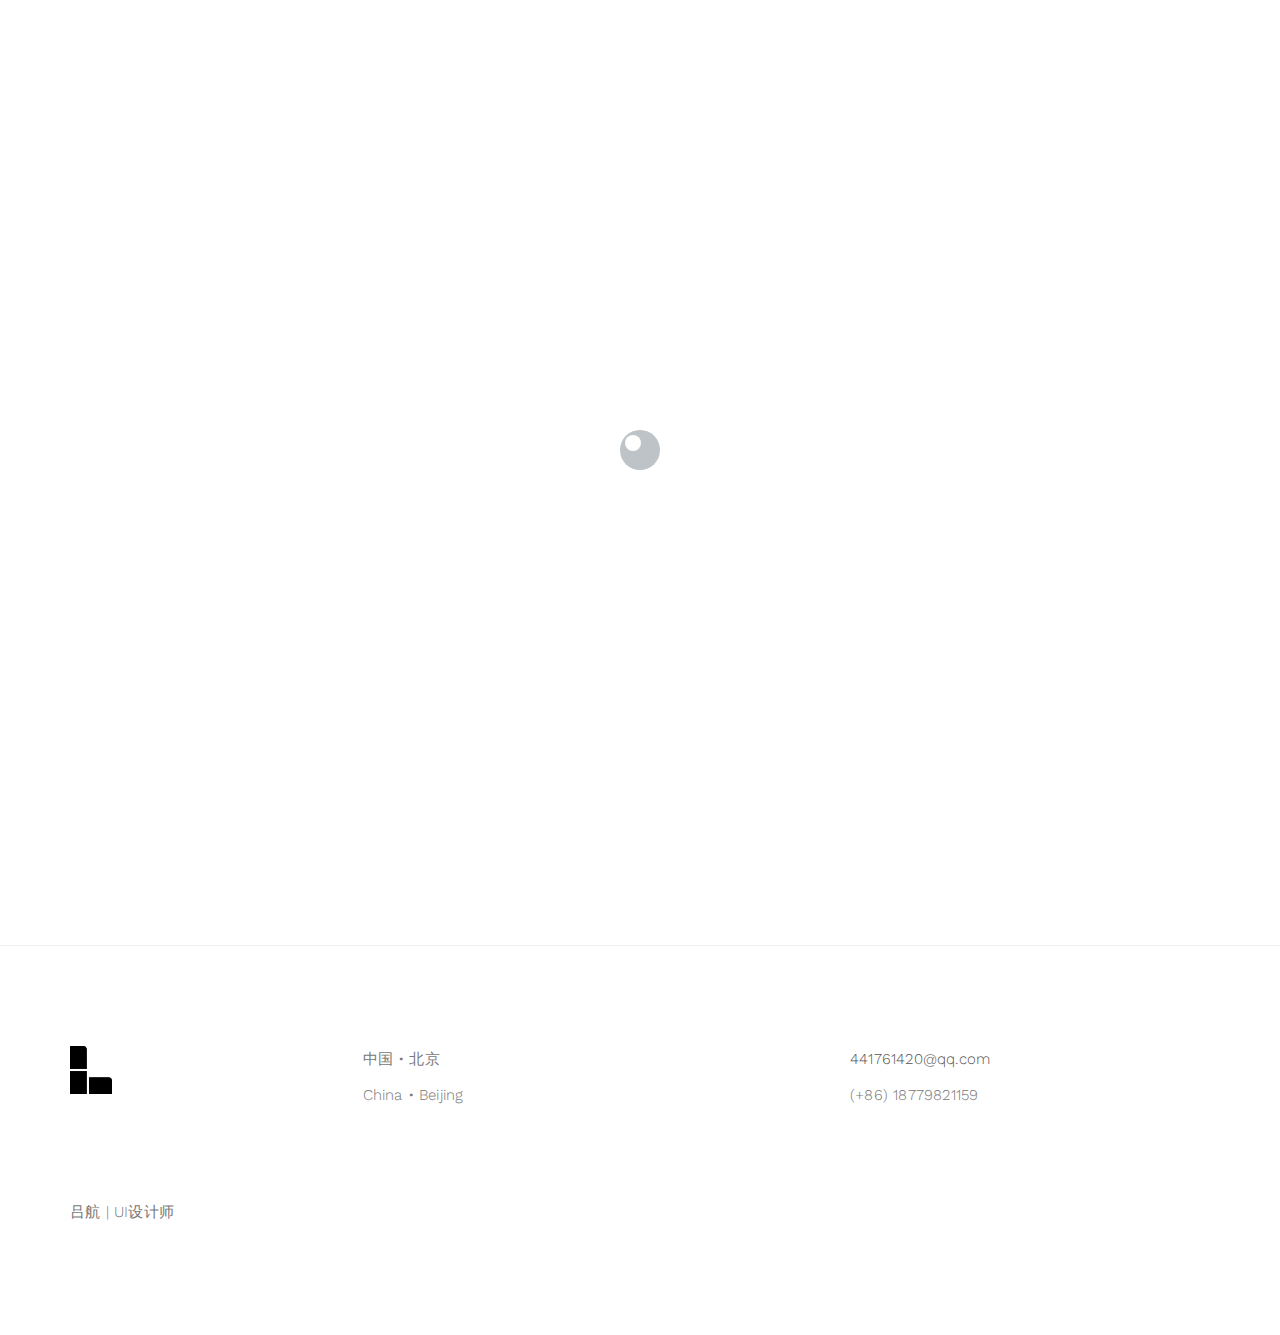
<file: contact.html>
<!DOCTYPE html>
<html lang="en">
<head>

<meta charset="UTF-8">
<meta http-equiv="X-UA-Compatible" content="IE=Edge">
<meta name="description" content="">
<meta name="keywords" content="">
<meta name="author" content="">
<meta name="viewport" content="width=device-width, initial-scale=1, maximum-scale=1">

<title>吕航 | 个人主页</title>

<link rel="stylesheet" href="css/bootstrap.min.css">
<link rel="stylesheet" href="css/font-awesome.min.css">

<!-- Main css -->
<link rel="stylesheet" href="css/style.css">
<link href="https://fonts.googleapis.com/css?family=Work+Sans:300,400,700" rel="stylesheet">

</head>
<body>



<!-- PRE LOADER -->

<div class="preloader">
     <div class="sk-spinner sk-spinner-wordpress">
          <span class="sk-inner-circle"></span>
     </div>
</div>

<!-- Navigation section  -->

<div class="navbar navbar-default navbar-static-top" role="navigation">
     <div class="container">

          <div class="navbar-header">
               <button class="navbar-toggle" data-toggle="collapse" data-target=".navbar-collapse">
                    <span class="icon icon-bar"></span>
                    <span class="icon icon-bar"></span>
                    <span class="icon icon-bar"></span>
               </button>
               <a href="index.html" class="navbar-brand"><img class="logo-img" src="images/logo.png" alt=""></a>
          </div>
          <div class="collapse navbar-collapse">
               <ul class="nav navbar-nav navbar-right">
                    <li class="active"><a href="index.html">项目</a></li>
                    <li><a href="history.html">作品</a></li>
                    <li><a href="resume.html">简历</a></li>
                    <li><a href="contact.html">联系方式</a></li>
               </ul>
          </div>

     </div>
</div>


<!-- Contact Section -->

<section id="contact">
     <div class="container">
          <div class="row">

               <div class="col-md-offset-1 col-md-10 col-sm-12">
                    <div class="section-title">
                         <h3>get in touch</h3>
                         <h2>The creative web & mobile studio and focused on brand identity, web development and social marketing.</h2>
                    </div>

                    <form action="#" method="post">
                         <div class="col-md-6 col-sm-6">
                              <input type="text" class="form-control" placeholder="Name">
                         </div>
                         <div class="col-md-6 col-sm-6">
                              <input type="email" class="form-control" placeholder="Email">
                         </div>
                         <div class="col-md-6 col-sm-6">
                              <input type="telephone" class="form-control" placeholder="Phone Number">
                         </div>
                         <div class="col-md-6 col-sm-6">
                              <select class="form-control">
                                   <option>Budget Select</option>
                                   <option>$1200 to $1600</option>
                                   <option>$2200 to $2400</option>
                                   <option>$2500 to $3800</option>
                              </select>
                         </div>
                         <div class="col-md-12 col-sm-12"> 
                              <textarea class="form-control" rows="5" placeholder="Project Details"></textarea>
                         </div>
                         <div class="col-md-3 col-sm-4">
                              <input type="submit" class="form-control" value="Send Message">
                         </div>
                    </form>
               </div>

          </div>
     </div>
</section>

<!-- Footer Section -->

<footer>
     <div class="container">
          <div class="row">

               <div class="col-md-3 col-sm-3">
                    <img class="logo-img" src="images/logo.png" alt="">
               </div>

               <div class="col-md-4 col-sm-4">
                    <p>中国 • 北京</p>
                    <p>China • Beijing</p>
               </div>

               <div class="col-md-offset-1 col-md-4 col-sm-offset-1 col-sm-3">
                    <p><a href="mailto:youremail@gmail.com">441761420@qq.com</a></p>
                    <p>(+86) 18779821159</p>
               </div>

               <div class="clearfix col-md-12 col-sm-12">
                    <hr>
               </div>

               <div class="col-md-6 col-sm-6">
                    <div class="footer-copyright">
                         <p> 吕航 | UI设计师</p>
                    </div>
               </div>

          </div>
     </div>
</footer>


<!-- SCRIPTS -->

<script src="js/jquery.js"></script>
<script src="js/bootstrap.min.js"></script>
<script src="js/custom.js"></script>

</body>
</html>
</file>
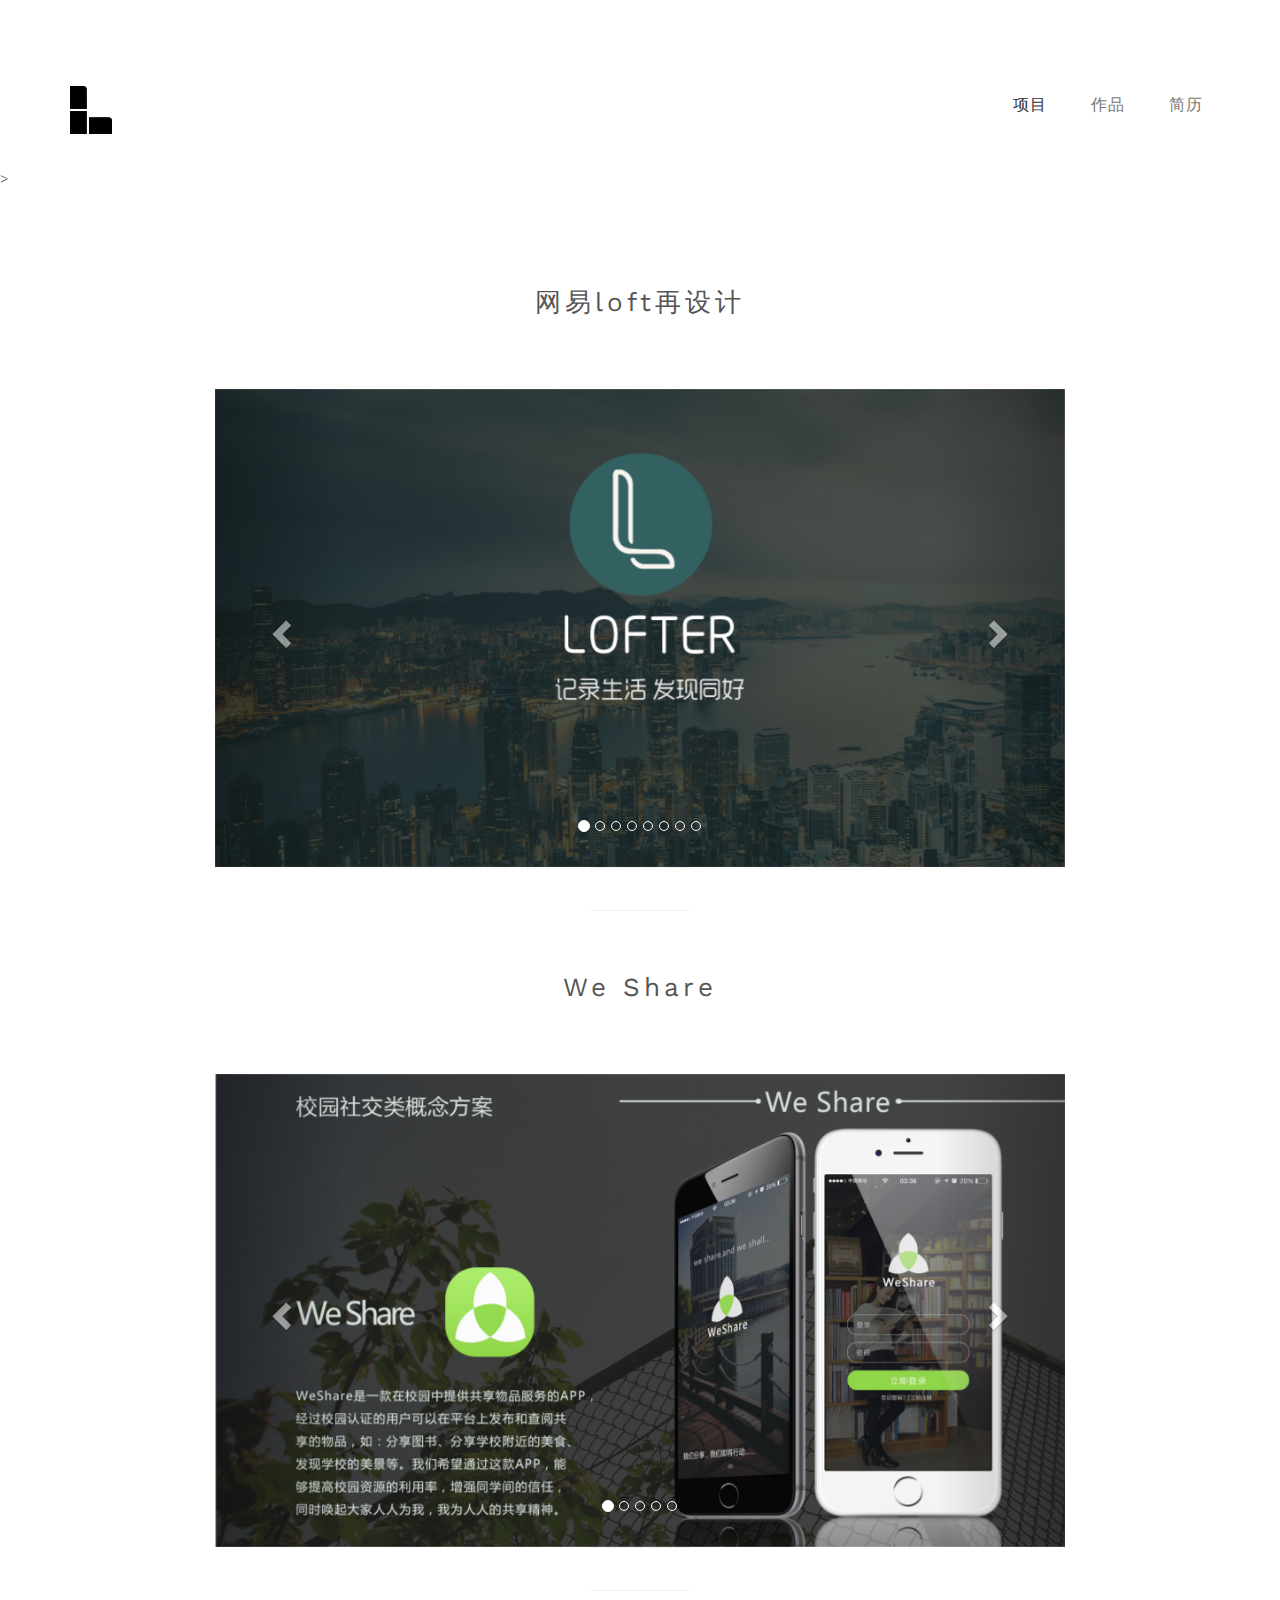
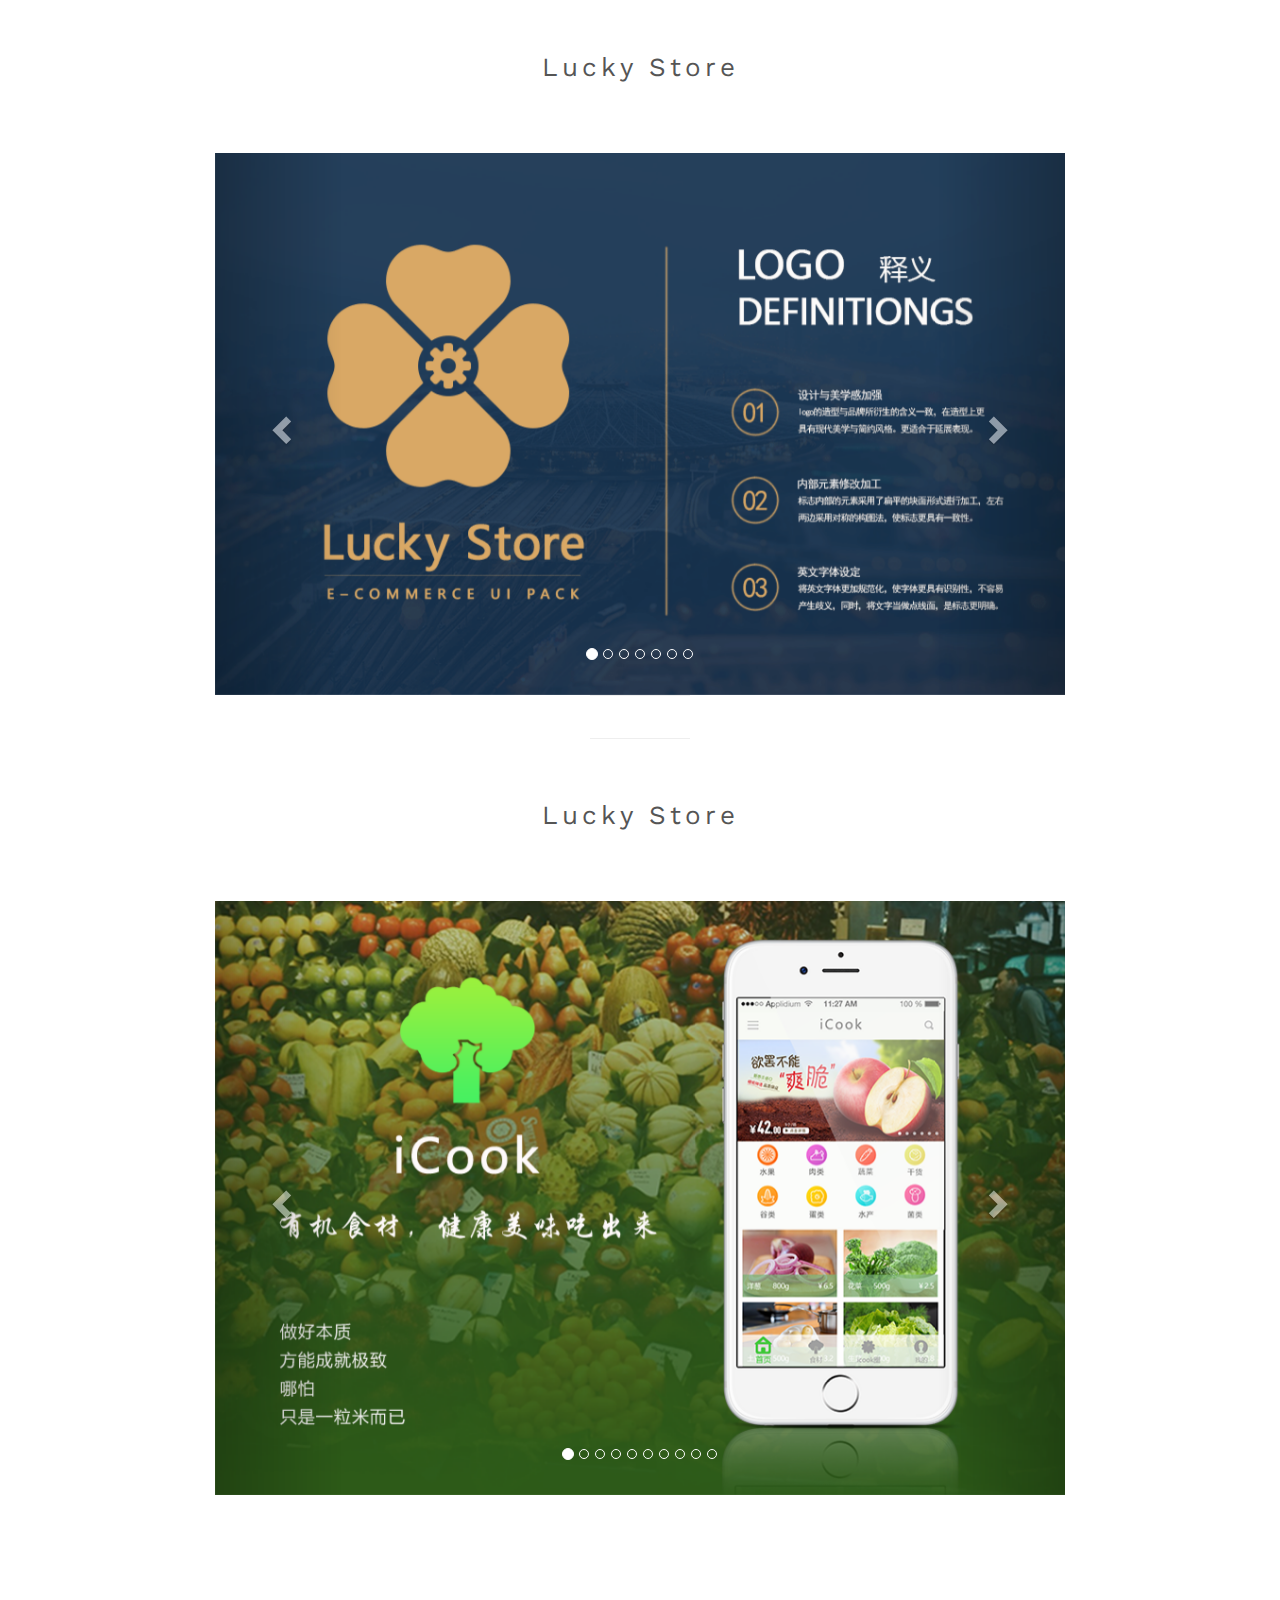
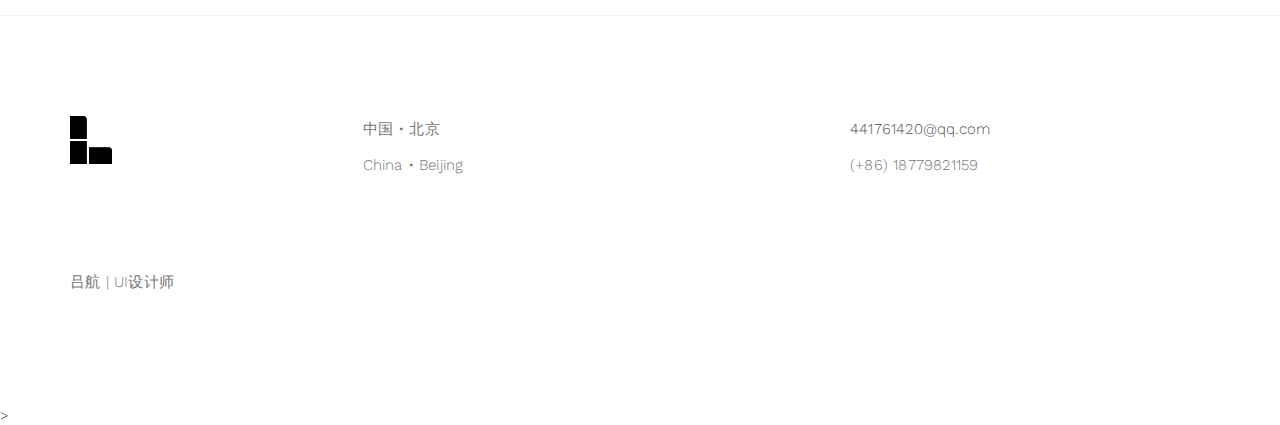
<file: history.html>
<!DOCTYPE html>
<html lang="en">
<head>

<meta charset="UTF-8">
<meta http-equiv="X-UA-Compatible" content="IE=Edge">
<meta name="description" content="">
<meta name="keywords" content="">
<meta name="author" content="">
<meta name="viewport" content="width=device-width, initial-scale=1, maximum-scale=1">

<title>吕航 | 个人主页</title>

<link rel="stylesheet" href="css/bootstrap.min.css">
<link rel="stylesheet" href="css/font-awesome.min.css">

<!-- Main css -->
<link rel="stylesheet" href="css/style.css">
<link href="https://fonts.googleapis.com/css?family=Work+Sans:300,400,700" rel="stylesheet">

</head>
<body>


<!-- Navigation section  -->

<div class="navbar navbar-default navbar-static-top" role="navigation">
     <div class="container">

          <div class="navbar-header">
               <button class="navbar-toggle" data-toggle="collapse" data-target=".navbar-collapse">
                    <span class="icon icon-bar"></span>
                    <span class="icon icon-bar"></span>
                    <span class="icon icon-bar"></span>
               </button>
               <a href="index.html" class="navbar-brand"><img class="logo-img" src="images/logo.png" alt=""></a>
          </div>
          <div class="collapse navbar-collapse">
               <ul class="nav navbar-nav navbar-right">
                    <li class="active"><a href="index.html">项目</a></li>
                    <li><a href="history.html">作品</a></li>
                    <li><a href="resume.html">简历</a></li>
               </ul>
          </div>

     </div>
</div>>
</div>


<!-- About Section -->

<section id="about">
     <div class="container">
          <div class="row">

               <div class="col-md-offset-1 col-md-10 col-sm-12">
                    <div class="section-title">
                         <h3>网易loft再设计</h3>
                    </div>
                    <div id="carousel-lofter" class="carousel slide" data-ride="carousel"  style="width: 90%;margin-left:5%;">
                         <!-- Indicators -->
                         <ol class="carousel-indicators">
                              <li data-target="#carousel-lofter" data-slide-to="0" class="active"></li>
                              <li data-target="#carousel-lofter" data-slide-to="1"></li>
                              <li data-target="#carousel-lofter" data-slide-to="2"></li>
                              <li data-target="#carousel-lofter" data-slide-to="3"></li>
                              <li data-target="#carousel-lofter" data-slide-to="4"></li>
                              <li data-target="#carousel-lofter" data-slide-to="5"></li>
                              <li data-target="#carousel-lofter" data-slide-to="6"></li>
                              <li data-target="#carousel-lofter" data-slide-to="7"></li>
                         </ol>

                         <!-- Wrapper for slides -->
                         <div class="carousel-inner" role="listbox">
                              <div class="item active">
                                   <img src="history/lofter/1.png" alt="...">
                              </div>
                              <div class="item">
                                   <img src="history/lofter/2.png" alt="...">
                              </div>
                              <div class="item">
                                   <img src="history/lofter/3.png" alt="...">
                              </div>
                              <div class="item">
                                   <img src="history/lofter/4.png" alt="...">
                              </div>
                              <div class="item">
                                   <img src="history/lofter/5.png" alt="...">
                              </div>
                              <div class="item">
                                   <img src="history/lofter/6.png" alt="...">
                              </div>
                              <div class="item">
                                   <img src="history/lofter/7.png" alt="...">
                              </div>
                              <div class="item">
                                   <img src="history/lofter/8.png" alt="...">
                              </div>
                         </div>

                         <!-- Controls -->
                         <a class="left carousel-control" href="#carousel-lofter" role="button" data-slide="prev">
                              <span class="glyphicon glyphicon-chevron-left" aria-hidden="true"></span>
                              <span class="sr-only">Previous</span>
                         </a>
                         <a class="right carousel-control" href="#carousel-lofter" role="button" data-slide="next">
                              <span class="glyphicon glyphicon-chevron-right" aria-hidden="true"></span>
                              <span class="sr-only">Next</span>
                         </a>
                    </div>
               </div>

               <hr>
               <hr>

               <div class="col-md-offset-1 col-md-10 col-sm-12">
                    <div class="section-title">
                         <h3>We Share</h3>
                    </div>
                    <div id="carousel-weshare" class="carousel slide" data-ride="carousel"  style="width: 90%;margin-left:5%;">
                         <!-- Indicators -->
                         <ol class="carousel-indicators">
                              <li data-target="#carousel-weshare" data-slide-to="0" class="active"></li>
                              <li data-target="#carousel-weshare" data-slide-to="1"></li>
                              <li data-target="#carousel-weshare" data-slide-to="2"></li>
                              <li data-target="#carousel-weshare" data-slide-to="3"></li>
                              <li data-target="#carousel-weshare" data-slide-to="4"></li>
                         </ol>

                         <!-- Wrapper for slides -->
                         <div class="carousel-inner" role="listbox">
                              <div class="item active">
                                   <img src="history/weshare/1.png" alt="...">
                              </div>
                              <div class="item">
                                   <img src="history/weshare/2.png" alt="...">
                              </div>
                              <div class="item">
                                   <img src="history/weshare/3.png" alt="...">
                              </div>
                              <div class="item">
                                   <img src="history/weshare/4.png" alt="...">
                              </div>
                              <div class="item">
                                   <img src="history/weshare/5.png" alt="...">
                              </div>
                         </div>

                         <!-- Controls -->
                         <a class="left carousel-control" href="#carousel-weshare" role="button" data-slide="prev">
                              <span class="glyphicon glyphicon-chevron-left" aria-hidden="true"></span>
                              <span class="sr-only">Previous</span>
                         </a>
                         <a class="right carousel-control" href="#carousel-weshare" role="button" data-slide="next">
                              <span class="glyphicon glyphicon-chevron-right" aria-hidden="true"></span>
                              <span class="sr-only">Next</span>
                         </a>
                    </div>
               </div>

               <hr>
               <hr>

               <div class="col-md-offset-1 col-md-10 col-sm-12">
                    <div class="section-title">
                         <h3>Lucky Store</h3>
                    </div>
                    <div id="carousel-store" class="carousel slide" data-ride="carousel" style="width: 90%;margin-left:5%;">
                         <!-- Indicators -->
                         <ol class="carousel-indicators">
                              <li data-target="#carousel-store" data-slide-to="0" class="active"></li>
                              <li data-target="#carousel-store" data-slide-to="1"></li>
                              <li data-target="#carousel-store" data-slide-to="2"></li>
                              <li data-target="#carousel-store" data-slide-to="3"></li>
                              <li data-target="#carousel-store" data-slide-to="4"></li>
                              <li data-target="#carousel-store" data-slide-to="5"></li>
                              <li data-target="#carousel-store" data-slide-to="6"></li>
                         </ol>

                         <!-- Wrapper for slides -->
                         <div class="carousel-inner" role="listbox">
                              <div class="item active">
                                   <img src="history/luckstroe/1.png" alt="...">
                              </div>
                              <div class="item">
                                   <img src="history/luckstroe/2.png" alt="...">
                              </div>
                              <div class="item">
                                   <img src="history/luckstroe/3.png" alt="...">
                              </div>
                              <div class="item">
                                   <img src="history/luckstroe/4.png" alt="...">
                              </div>
                              <div class="item">
                                   <img src="history/luckstroe/5.png" alt="...">
                              </div>
                              <div class="item">
                                   <img src="history/luckstroe/6.png" alt="...">
                              </div>
                              <div class="item">
                                   <img src="history/luckstroe/7.png" alt="...">
                              </div>
                         </div>

                         <!-- Controls -->
                         <a class="left carousel-control" href="#carousel-store" role="button" data-slide="prev">
                              <span class="glyphicon glyphicon-chevron-left" aria-hidden="true"></span>
                              <span class="sr-only">Previous</span>
                         </a>
                         <a class="right carousel-control" href="#carousel-store" role="button" data-slide="next">
                              <span class="glyphicon glyphicon-chevron-right" aria-hidden="true"></span>
                              <span class="sr-only">Next</span>
                         </a>
                    </div>
               </div>

               <hr>
               <hr>

               <div class="col-md-offset-1 col-md-10 col-sm-12">
                    <div class="section-title">
                         <h3>Lucky Store</h3>
                    </div>
                    <div id="carousel-icook" class="carousel slide" data-ride="carousel"  style="width: 90%;margin-left:5%;">
                         <!-- Indicators -->
                         <ol class="carousel-indicators">
                              <li data-target="#carousel-icook" data-slide-to="0" class="active"></li>
                              <li data-target="#carousel-icook" data-slide-to="1"></li>
                              <li data-target="#carousel-icook" data-slide-to="2"></li>
                              <li data-target="#carousel-icook" data-slide-to="3"></li>
                              <li data-target="#carousel-icook" data-slide-to="4"></li>
                              <li data-target="#carousel-icook" data-slide-to="5"></li>
                              <li data-target="#carousel-icook" data-slide-to="6"></li>
                              <li data-target="#carousel-icook" data-slide-to="7"></li>
                              <li data-target="#carousel-icook" data-slide-to="8"></li>
                              <li data-target="#carousel-icook" data-slide-to="9"></li>
                         </ol>

                         <!-- Wrapper for slides -->
                         <div class="carousel-inner" role="listbox">
                              <div class="item active">
                                   <img src="history/iCook/1.png" alt="...">
                              </div>
                              <div class="item">
                                   <img src="history/iCook/2.png" alt="...">
                              </div>
                              <div class="item">
                                   <img src="history/iCook/3.png" alt="...">
                              </div>
                              <div class="item">
                                   <img src="history/iCook/4.png" alt="...">
                              </div>
                              <div class="item">
                                   <img src="history/iCook/5.png" alt="...">
                              </div>
                              <div class="item">
                                   <img src="history/iCook/6.png" alt="...">
                              </div>
                              <div class="item">
                                   <img src="history/iCook/7.png" alt="...">
                              </div>
                              <div class="item">
                                   <img src="history/iCook/8.png" alt="...">
                              </div>
                              <div class="item">
                                   <img src="history/iCook/9.png" alt="...">
                              </div>
                         </div>

                         <!-- Controls -->
                         <a class="left carousel-control" href="#carousel-icook" role="button" data-slide="prev">
                              <span class="glyphicon glyphicon-chevron-left" aria-hidden="true"></span>
                              <span class="sr-only">Previous</span>
                         </a>
                         <a class="right carousel-control" href="#carousel-icook" role="button" data-slide="next">
                              <span class="glyphicon glyphicon-chevron-right" aria-hidden="true"></span>
                              <span class="sr-only">Next</span>
                         </a>
                    </div>
               </div>
          </div>
     </div>
</section>

<!-- Footer Section -->

<footer>
     <div class="container">
          <div class="row">

               <div class="col-md-3 col-sm-3">
                    <img class="logo-img" src="images/logo.png" alt="">
               </div>

               <div class="col-md-4 col-sm-4">
                    <p>中国 • 北京</p>
                    <p>China • Beijing</p>
               </div>

               <div class="col-md-offset-1 col-md-4 col-sm-offset-1 col-sm-3">
                    <p><a href="mailto:youremail@gmail.com">441761420@qq.com</a></p>
                    <p>(+86) 18779821159</p>
               </div>

               <div class="clearfix col-md-12 col-sm-12">
                    <hr>
               </div>

               <div class="col-md-6 col-sm-6">
                    <div class="footer-copyright">
                         <p> 吕航 | UI设计师</p>
                    </div>
               </div>

          </div>
     </div>
</footer>>
</footer>


<!-- SCRIPTS -->

<script src="js/jquery.js"></script>
<script src="js/bootstrap.min.js"></script>
<script src="js/history.js"></script>

</body>
</html>
</file>
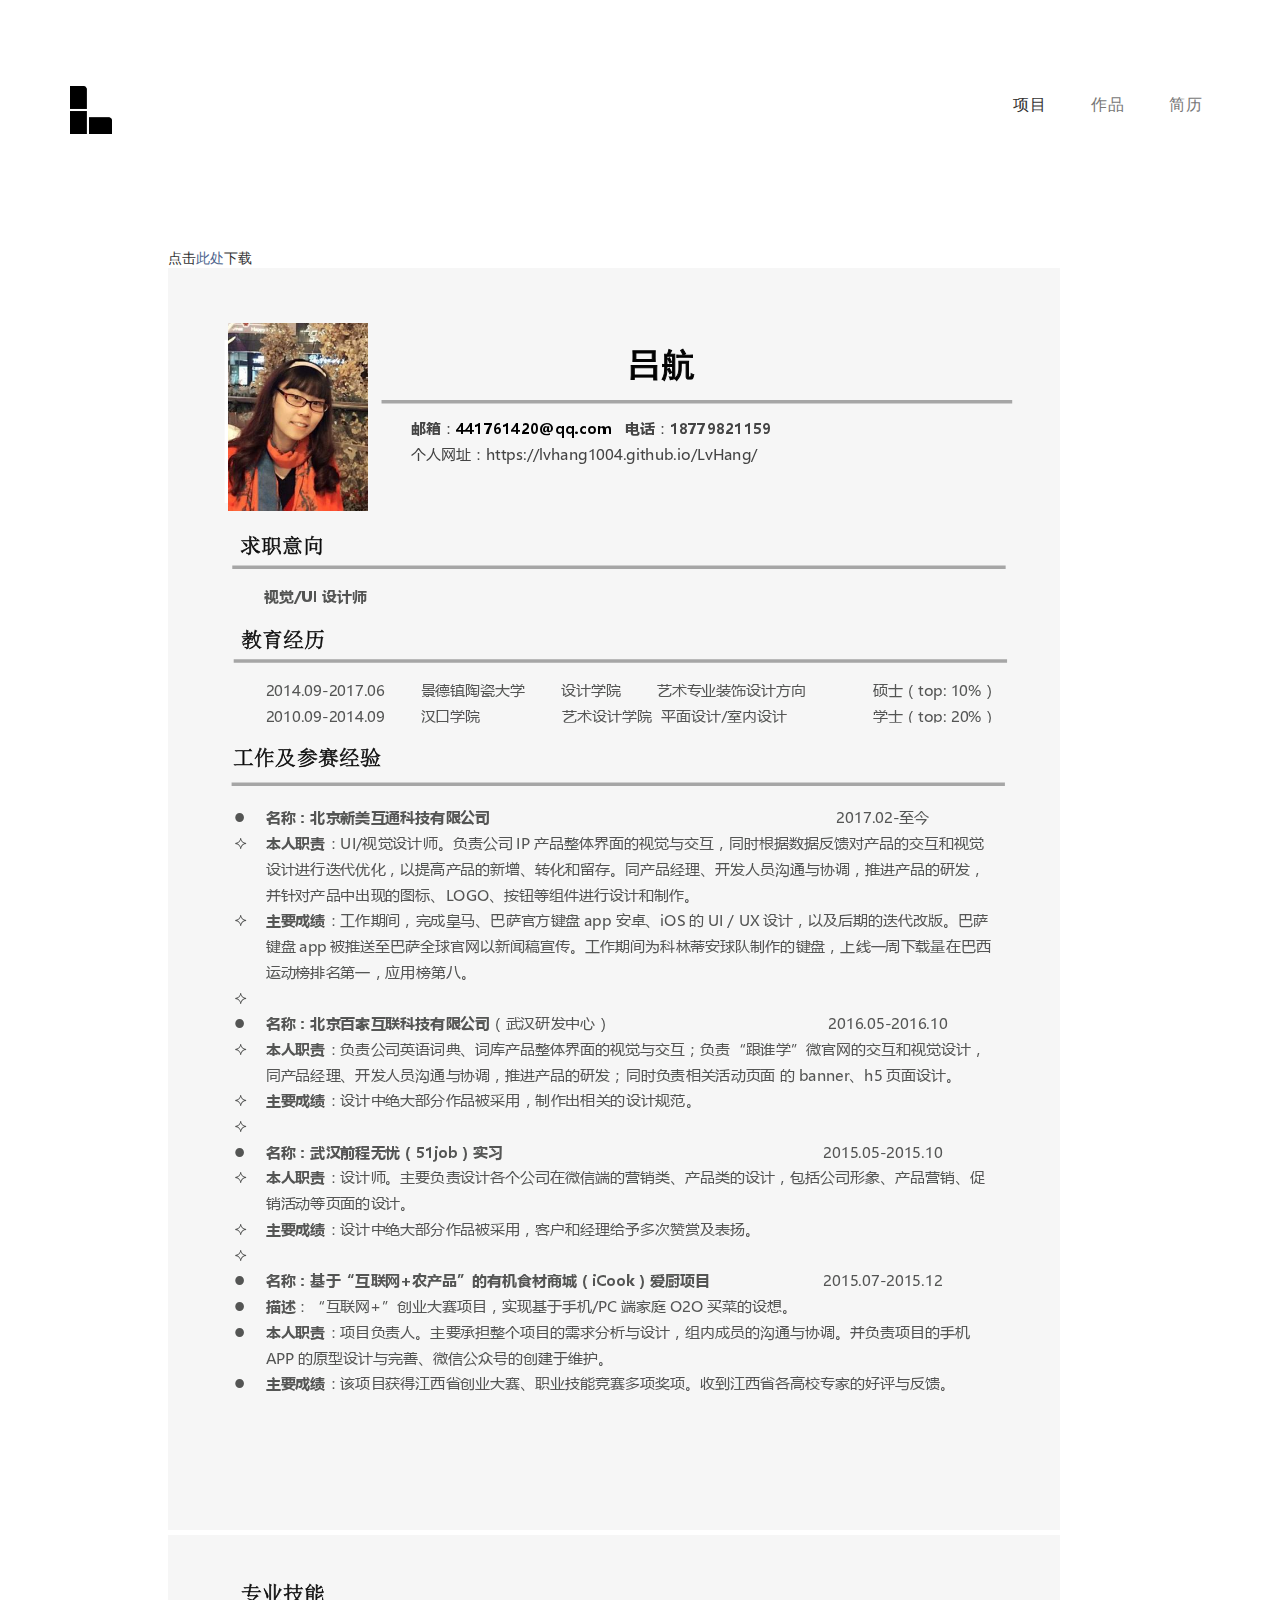
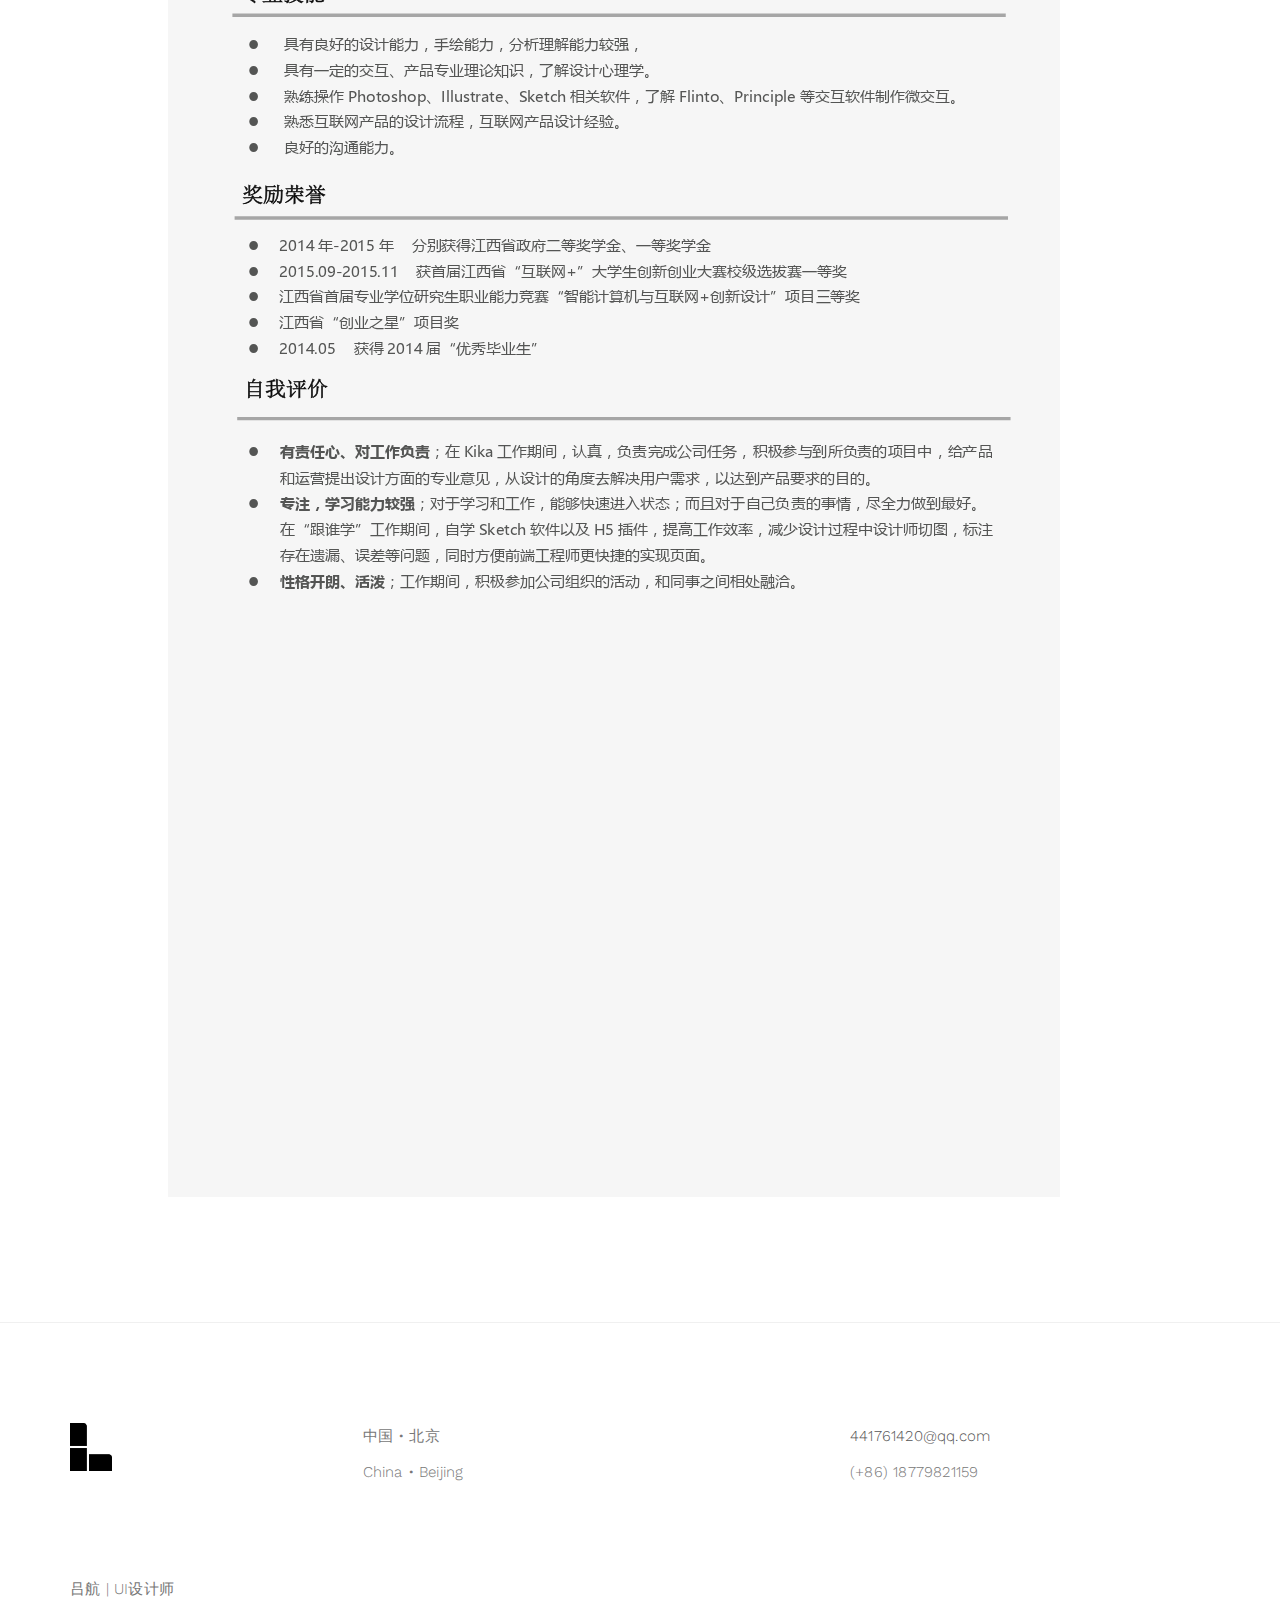
<file: resume.html>
<!DOCTYPE html>
<html lang="en">
<head>

<meta charset="UTF-8">
<meta http-equiv="X-UA-Compatible" content="IE=Edge">
<meta name="description" content="">
<meta name="keywords" content="">
<meta name="author" content="">
<meta name="viewport" content="width=device-width, initial-scale=1, maximum-scale=1">

<title>吕航 | 个人主页</title>
<link rel="shortcut icon" href="images/favicon-20171212011000569.ico">

<link rel="stylesheet" href="css/bootstrap.min.css">
<link rel="stylesheet" href="css/font-awesome.min.css">

<!-- Main css -->
<link rel="stylesheet" href="css/style.css">
<link href="https://fonts.googleapis.com/css?family=Work+Sans:300,400,700" rel="stylesheet">

</head>
<body>



<!-- Navigation section  -->

<div class="navbar navbar-default navbar-static-top" role="navigation">
     <div class="container">

          <div class="navbar-header">
               <button class="navbar-toggle" data-toggle="collapse" data-target=".navbar-collapse">
                    <span class="icon icon-bar"></span>
                    <span class="icon icon-bar"></span>
                    <span class="icon icon-bar"></span>
               </button>
               <a href="index.html" class="navbar-brand"><img class="logo-img" src="images/logo.png" alt=""></a>
          </div>
          <div class="collapse navbar-collapse">
               <ul class="nav navbar-nav navbar-right">
                    <li class="active"><a href="index.html">项目</a></li>
                    <li><a href="history.html">作品</a></li>
                    <li><a href="resume.html">简历</a></li>
               </ul>
          </div>

     </div>
</div>

<!-- Blog Section -->

<section id="blog">
     <div class="container">
          <div class="row">
               <div class="col-md-offset-1 col-md-10 col-sm-12">
                    点击<a href="https://github.com/lvhang1004/LvHang/raw/gh-pages/doc/resume.pdf">此处</a>下载
               </div>
               <div id="holder" class="col-md-offset-1 col-md-10 col-sm-12">

               </div>

          </div>
     </div>
</section>

<!-- Footer Section -->

<footer>
     <div class="container">
          <div class="row">

               <div class="col-md-3 col-sm-3">
                    <img class="logo-img" src="images/logo.png" alt="">
               </div>

               <div class="col-md-4 col-sm-4">
                    <p>中国 • 北京</p>
                    <p>China • Beijing</p>
               </div>

               <div class="col-md-offset-1 col-md-4 col-sm-offset-1 col-sm-3">
                    <p><a href="mailto:youremail@gmail.com">441761420@qq.com</a></p>
                    <p>(+86) 18779821159</p>
               </div>

               <div class="clearfix col-md-12 col-sm-12">
                    <hr>
               </div>

               <div class="col-md-6 col-sm-6">
                    <div class="footer-copyright">
                         <p> 吕航 | UI设计师</p>
                    </div>
               </div>

          </div>
     </div>
</footer>


<!-- SCRIPTS -->

<script src="js/jquery.js"></script>
<script src="js/bootstrap.min.js"></script>
<script src="lib/pdfjs/pdf.js"></script>
<script src="lib/pdfjs/pdf.worker.js"></script>
<script src="js/resume.js"></script>

</body>
</html>
</file>
<file: css/style.css>
body {
		background: #ffffff;
    font-family: 'Work Sans', sans-serif;
    font-style: normal;
		font-weight: 300;
    overflow-x: hidden;
}


/*---------------------------------------
    Typorgraphy              
-----------------------------------------*/

h1,h2,h3,h4,h5,h6 {
  font-style: normal;
  font-weight: 300;
  letter-spacing: 0.5px;
}

h1 {
    font-size: 62px;
    padding-bottom: 14px;
    margin-bottom: 0px;
}

h2 {
  font-size: 32px;
  line-height: 46px;
}

h3 {
  font-size: 26px;
}

h4 {
  color: #666;
  font-size: 12px;
  font-weight: normal;
  letter-spacing: 2px;
}

p {
    color: #777;
    font-size: 15px;
    font-weight: 300;
    line-height: 26px;
    letter-spacing: 0.2px;
}

strong {
  font-weight: 400;
}

.btn-success:focus {
  background-color: #000;
  border-color: transparent;
}


/*---------------------------------------
    General               
-----------------------------------------*/

html{
  -webkit-font-smoothing: antialiased;
}

a {
  color: #4d638c;
  -webkit-transition: 0.5s;
  -o-transition: 0.5s;
  transition: 0.5s;
  text-decoration: none !important;
}
a:hover, a:active, a:focus {
  color: #4d638c;
  outline: none;
}

* {
  -webkit-box-sizing: border-box;
  -moz-box-sizing: border-box;
  box-sizing: border-box;
}

*:before,
*:after {
  -webkit-box-sizing: border-box;
  -moz-box-sizing: border-box;
  box-sizing: border-box;
}

#portfolio,
#about,
#blog,
#contact,
#single-project,
#blog-single-post {
  padding-top: 80px;
  padding-bottom: 120px;
}

.section-title {
  position: relative;
  padding-bottom: 62px;
  text-align: center;
}

.section-title h3 {
  color: #555;
  font-weight: 400;
  letter-spacing: 4px;
}


/*---------------------------------------
    Preloader section              
-----------------------------------------*/

.preloader {
  position: fixed;
  top: 0;
  left: 0;
  width: 100%;
  height: 100%;
  z-index: 99999;
  display: flex;
  flex-flow: row nowrap;
  justify-content: center;
  align-items: center;
  background: none repeat scroll 0 0 #ffffff;
}

.sk-spinner-wordpress.sk-spinner {
  background-color: #bdc3c7;
  width: 40px;
  height: 40px;
  border-radius: 40px;
  position: relative;
  -webkit-animation: sk-innerCircle 1s linear infinite;
  animation: sk-innerCircle 1s linear infinite; 
}

.sk-spinner-wordpress .sk-inner-circle {
  display: block;
  background-color: #ffffff;
  width: 16px;
  height: 16px;
  position: absolute;
  border-radius: 8px;
  top: 5px;
  left: 5px; 
}

@-webkit-keyframes sk-innerCircle {
  0% {
    -webkit-transform: rotate(0);
            transform: rotate(0); }

  100% {
    -webkit-transform: rotate(360deg);
            transform: rotate(360deg); } }

@keyframes sk-innerCircle {
  0% {
    -webkit-transform: rotate(0);
            transform: rotate(0); }

  100% {
    -webkit-transform: rotate(360deg);
            transform: rotate(360deg); } }



/*---------------------------------------
    Main Navigation             
-----------------------------------------*/

.navbar-default {
    background: #ffffff;
    padding: 18px 0;
    border: none;
    margin-top: 62px;
}

.navbar-default .navbar-collapse, .navbar-default .navbar-form {
  border-color: transparent;
}

.navbar-default .navbar-brand {
  padding-top: 6px;
}

.logo-img {
  width: 42px;
  height: 48px;
}

.navbar-default .navbar-nav li a {
    color: #777;
    font-size: 16px;
    letter-spacing: 1px;
    -webkit-transition: all 0.4s ease-in-out;
    transition: all 0.4s ease-in-out;
    padding-right: 22px;
    padding-left: 22px;
}

.navbar-default .navbar-nav > li a:hover {
    color: #333 !important;
}

.navbar-default .navbar-nav > li > a:hover,
.navbar-default .navbar-nav > li > a:focus {
    color: #777;
    background-color: transparent;
}

.navbar-default .navbar-nav li a:hover,
 .navbar-default .navbar-nav .active > a {
    color: #333;
  }

.navbar-default .navbar-nav > .active > a,
.navbar-default .navbar-nav > .active > a:hover,
.navbar-default .navbar-nav > .active > a:focus {
    color: #333;
    background-color: transparent;
}

.navbar-default .navbar-toggle {
     border: none;
     padding-top: 10px;
  }

.navbar-default .navbar-toggle .icon-bar {
    background: #bdc3c7;
    border-color: transparent;
  }

.navbar-default .navbar-toggle:hover,
.navbar-default .navbar-toggle:focus { 
  background-color: transparent;
}



/*---------------------------------------
    Home section              
-----------------------------------------*/

#home {
    background-size: cover;
    background-position: center center;
    display: -webkit-box;
    display: -webkit-flex;
     display: -ms-flexbox;
    display: flex;
    -webkit-box-align: center;
    -webkit-align-items: center;
    -ms-flex-align: center;
     align-items: center;
    position: relative;
    text-align: center;
    padding-top: 60px;
    padding-bottom: 40px;
}

#home hr {
  width: 82px;
  margin-top: 32px;
}



/*---------------------------------------
   About section              
-----------------------------------------*/

#about .text-center {
  padding-bottom: 42px;
}

#about .col-md-8 {
  padding-left: 0px;
}

#about .col-md-8 img {
  padding-right: 22px;
  padding-bottom: 22px;
}

#about hr {
  width: 100px;
  margin-top: 42px;
  margin-bottom: 42px;
}

#about ul {
  padding-left: 22px;
}

#about ul li {
  color: #777;
  font-size: 16px;
  font-weight: 400;
  padding-top: 2px;
  padding-bottom: 2px;
}



/*---------------------------------------
   Portfolio section              
-----------------------------------------*/

#portfolio small {
  color: #f0f0f0;
  font-size: 10px;
  letter-spacing: 1px;
  text-transform: uppercase;
}

#portfolio .portfolio-thumb {
  position: relative;
  padding: 0;
  margin-top: 32px;
}

#portfolio .portfolio-thumb .portfolio-overlay {
  position: absolute;
  background: #222;
  color: #ffffff;
  top: 0;
  left: 0;
  right: 0;
  bottom: 0;
  width: 100%;
  height: 100%;
  text-align: center;
  vertical-align: top;
  opacity: 0;
  transition: all 0.4s ease-in-out;
}

#portfolio .portfolio-item {
    position: absolute;
    top:50%;
    left: 50%;
    -webkit-transform:translate(-50%,-50%);
      -ms-transform:translate(-50%,-50%);
          transform:translate(-50%,-50%);
}

#portfolio .portfolio-thumb:hover .portfolio-overlay {
  opacity: 0.9;
}

#portfolio .text-center {
  padding-top: 62px;
}

.copyrights{
	text-indent:-9999px;
	height:0;
	line-height:0;
	font-size:0;
	overflow:hidden;
}
/*---------------------------------------
   Single Project section              
-----------------------------------------*/

#single-project {
  text-align: center;
}

#single-project .col-md-12,
#single-project .col-md-6,
#single-project .col-md-4 {
  padding-left: 0px;
  padding-bottom: 22px;
}

#single-project .col-md-12 {
  padding-top: 42px;
}

#single-project .text-center strong {
  display: block;
  padding-top: 12px;
}

#single-project a {
  color: #555;
  font-weight: bold;
  letter-spacing: 1px;
  padding-left: 14px;
}



/*---------------------------------------
   Contact section              
-----------------------------------------*/

#contact .col-md-6,
#contact .col-md-12 {
  padding-left: 0px;
}

#contact .form-control {
  border: 1px solid #f0f0f0;
  box-shadow: none;
  margin-top: 10px;
  margin-bottom: 10px;
  transition: all 0.4s ease-in-out;
}

#contact .form-control:hover {
  border-color: #777;
}

#contact input,
#contact select {
  height: 50px;
}

#contact input[type="submit"] {
  background: #222;
  border-radius: 100px;
  border: none;
  color: #ffffff;
  font-weight: 400;
  transition: all 0.4s ease-in-out;
}

#contact input[type="submit"]:hover {
  background: #000;
}



/*---------------------------------------
   Blog section              
-----------------------------------------*/

.blog-post-thumb {
  border-bottom: 1px solid #f0f0f0;
  padding-top: 32px;
  padding-bottom: 62px;
  margin-bottom: 32px;
}

.blog-post-thumb:last-child {
  border-bottom: 0px;
  padding-bottom: 32px;
  margin-bottom: 0px;
}

.blog-post-image {
  padding-bottom: 18px;
  width: 100%;
}

.blog-post-title a {
  color: #555;
}

.blog-post-title a:hover {
  color: #000;
}

.blog-post-format {
  padding-bottom: 22px;
}

.blog-post-format span {
  letter-spacing: 0.5px;
  padding-right: 12px;
}

.blog-post-format span a {
  color: #333;
}

.blog-post-format span img {
  display: inline-block;
  width: 42px;
  margin-right: 4px;
}

.blog-post-des blockquote {
  margin: 22px;
}

.blog-post-des .btn {
  border-radius: 100px;
  color: #777;
  font-weight: 400;
  letter-spacing: 1px;
  padding: 14px 28px;
  margin-top: 26px;
  transition: all 0.4s ease-in-out;
}

.blog-post-des .btn:hover {
  background: #000;
  border-color: transparent;
  color: #ffffff;
}

.blog-author {
  border-top: 1px solid #f0f0f0;
  border-bottom: 1px solid #f0f0f0;
  padding-top: 32px;
  padding-bottom: 32px;
  margin-top: 42px;
  margin-bottom: 42px;
}

.blog-author .media img {
  display: inline-block;
  width: 90px;
  margin-right: 12px;
}

.blog-author .media a,
.blog-comment .media h3 {
  color: #444;
  font-size: 18px;
  letter-spacing: 1px;
}

.blog-comment {
  border-bottom: 1px solid #f0f0f0;
  padding-bottom: 32px;
  margin-bottom: 42px;
}

.blog-comment .media:nth-child(3) {
  padding-top: 18px;
}

.blog-comment .media img {
  width: 80px;
  margin-right: 12px;
}

.blog-comment .media h3 {
  display: inline-block;
  padding-right: 14px;
}

.blog-comment h3,
.blog-comment-form h3 {
  padding-bottom: 18px;
}

.blog-comment-form .col-md-4 {
  padding-left: 0px;
}

.blog-comment-form .form-control {
  box-shadow: none;
  border: 1px solid #f0f0f0;
  margin-top: 10px;
  margin-bottom: 10px;
  transition: all 0.4s ease-in-out;
}

.blog-comment-form .form-control:hover {
  border-color: #777;
}

.blog-comment-form input {
  height: 45px;
}

.blog-comment-form input[type="submit"] {
  background: #222;
  border-radius: 100px;
  border: none;
  color: #ffffff;
  font-weight: 400;
  transition: all 0.4s ease-in-out;
}

.blog-comment-form input[type="submit"]:hover {
  background: #000;
  border-color: transparent;
}


/*---------------------------------------
   Blog Single Post section              
-----------------------------------------*/

#blog-single-post .blog-post-des h3 {
  padding-top: 16px;
}



/*---------------------------------------
   Footer section              
-----------------------------------------*/

footer {
    border-top: 1px solid #f0f0f0;
    padding: 100px 0px;
    position: relative;
}

footer .col-md-3 .fa {
  font-size: 42px;
}

footer a {
  color: #555;
}

footer hr {
  border-color: #ffffff;
  margin-top: 42px;
  margin-bottom: 22px;
}

footer .footer-copyright {
  padding-top: 16px;
}


/*---------------------------------------
   Social icon             
-----------------------------------------*/

.social-icon {
    position: relative;
    padding: 0;
    margin: 0;
    text-align: center;
}

.social-icon li {
    display: inline-block;
    list-style: none;
}

.social-icon li a {
    color: #777;
    cursor: pointer;
    font-size: 16px;
    text-decoration: none;
    transition: all 0.4s ease-in-out;
    text-align: center;
    vertical-align: middle;
    position: relative;
    margin: 22px 12px 10px 12px;
}

.social-icon li a:hover {
    color: #000;
    transform: scale(1.1);
}



/*---------------------------------------
   Mobile Responsive         
-----------------------------------------*/


@media (max-width: 767px) {

  h1 {
    font-size: 38px;
  }

  h2 {
    font-size: 32px;
    line-height: 48px;
  }

  h3 {
    font-size: 22px;
  }

  .section-title h2 {
    font-size: 22px;
    line-height: 35px;
  }

  .navbar-default {
    margin-top: 0px;
    text-align: center;
  }

  #about .col-md-8 img {
    padding-right: 0px;
  }

  #blog-single-post .blog-post-title h2 {
    font-size: 29px;
    line-height: 40px;
  }

  footer {
    text-align: center;
  }

  footer .col-md-4 {
    padding-top: 42px;
  }

}
</file>
